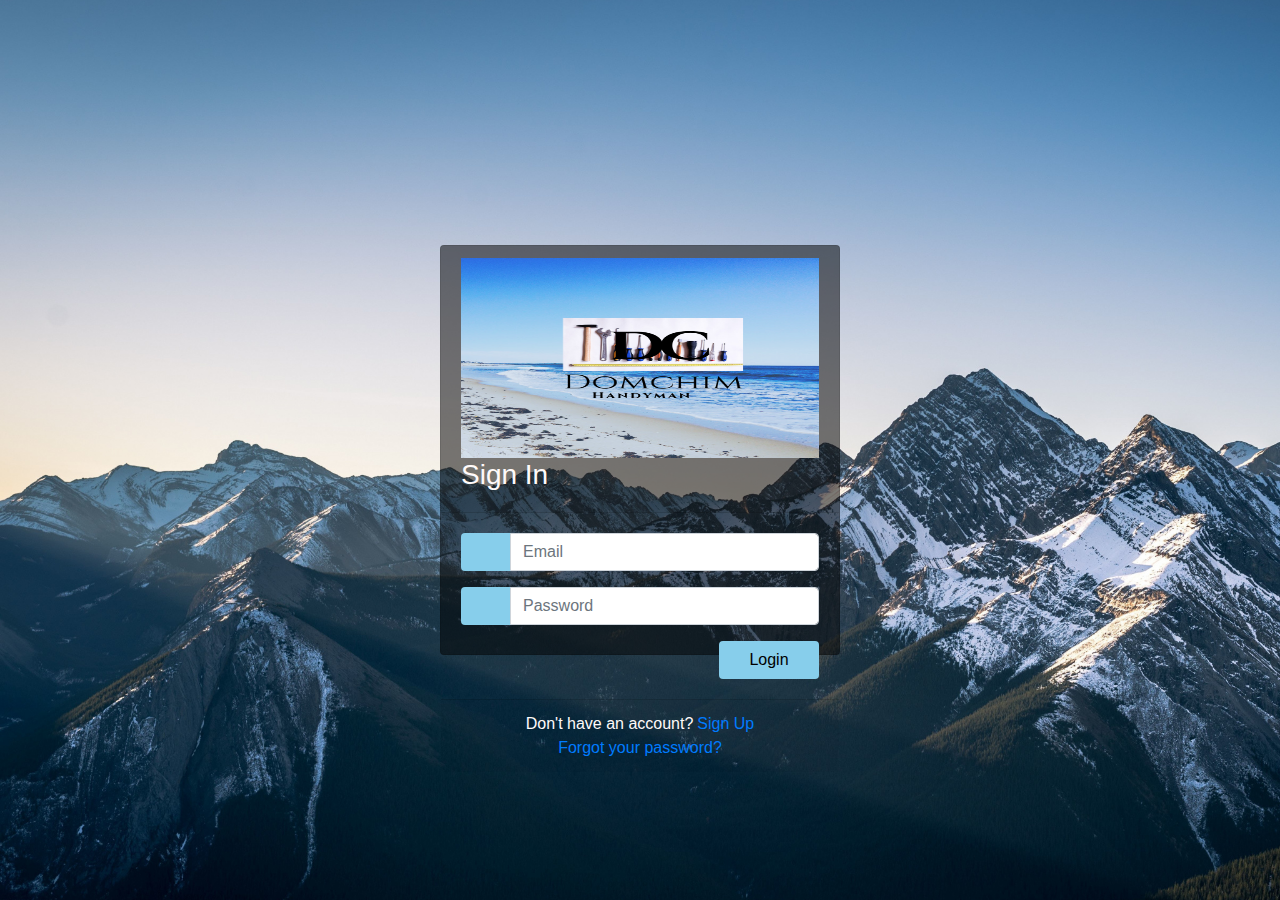
<file: index.html>
<link href="https://maxcdn.bootstrapcdn.com/bootstrap/4.1.1/css/bootstrap.min.css" rel="stylesheet" id="bootstrap-css">
<script src="https://maxcdn.bootstrapcdn.com/bootstrap/4.1.1/js/bootstrap.min.js"></script>
<script src="https://cdnjs.cloudflare.com/ajax/libs/jquery/3.2.1/jquery.min.js"></script>
<!DOCTYPE html>
<html>
<head>
	
	<!-- Using the viewport meta tag to control layout on mobile browsers -->
	<meta name="viewport" content="user-scalable=no,initial scale=1, maximum-scale=1, minimum-scale=1, width=device-width"/>
	
	<title>DomChim Handyman</title>


	<link rel="stylesheet" href="https://stackpath.bootstrapcdn.com/bootstrap/4.1.3/css/bootstrap.min.css" integrity="sha384-MCw98/SFnGE8fJT3GXwEOngsV7Zt27NXFoaoApmYm81iuXoPkFOJwJ8ERdknLPMO" crossorigin="anonymous">
	<link rel="stylesheet" href="https://use.fontawesome.com/releases/v5.3.1/css/all.css" integrity="sha384-mzrmE5qonljUremFsqc01SB46JvROS7bZs3IO2EmfFsd15uHvIt+Y8vEf7N7fWAU" crossorigin="anonymous">
	<link rel="stylesheet" type="text/css" href="css/styles.css">
	<link rel="stylesheet" type="text/css" href="css/bootstrap.min.css">
	
	<script src="js/login_signup_forgetpass_app.js"></script>
	
</head>

<body>


<div class="container">
	<div class="d-flex justify-content-center h-100">
		<div class="card">
			<div class="card-header">

				<!--App Logo -->
				<img src="img\App logo.png" alt="Application logo" width="100%" height="200">

				<!-- Sign in page -->
				<h3>Sign In</h3>
			</div>
			<div class="card-body">
				<!-- Email Input Field -->
					<div class="input-group form-group">
						<div class="input-group-prepend">
							<span class="input-group-text"><i class="fas fa-at"></i></span>
						</div>
						<input type="text" class="form-control" id="email" placeholder="Email">
					</div>

					<!-- Password input Field -->
					<div class="input-group form-group">
						<div class="input-group-prepend">
							<span class="input-group-text"><i class="fas fa-key"></i></span>
						</div>
						<input type="password" class="form-control" id="password" placeholder="Password">
					</div>
					<div class="form-group">
						<input type="submit" id="login" value="Login" class="btn float-right login_btn">
					</div>
			</div>
			
			<div class="card-footer">
				<div class="d-flex justify-content-center links">
					Don't have an account?<a href="register.html">Sign Up</a>
				</div>
				<div class="d-flex justify-content-center">
					<a href="forgotpassword.html">Forgot your password?</a>
				</div>
				
			</div>
		</div>
	</div>
</div>
</body>
</html>
</file>
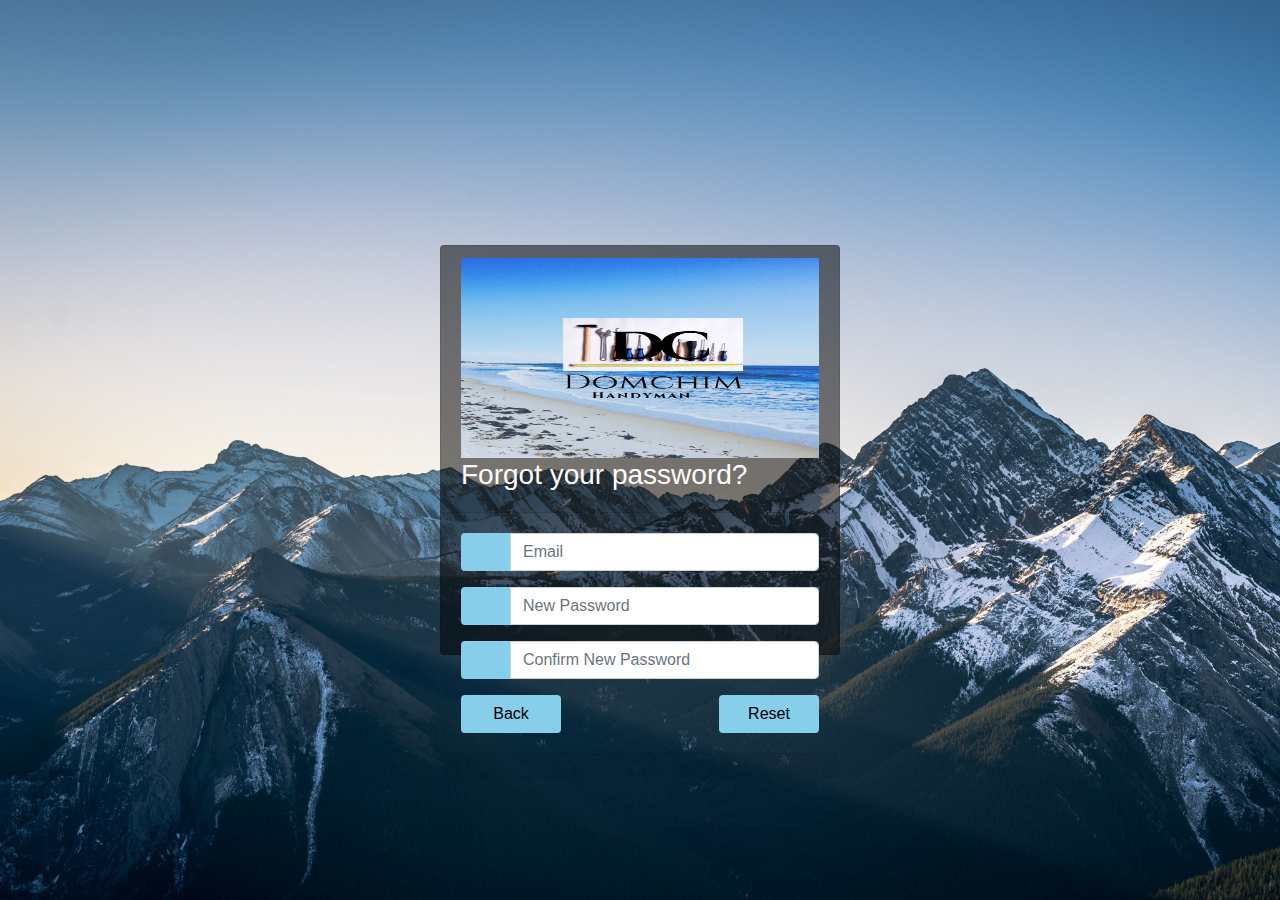
<file: forgotpassword.html>
<link href="https://maxcdn.bootstrapcdn.com/bootstrap/4.1.1/css/bootstrap.min.css" rel="stylesheet" id="bootstrap-css">
<script src="https://maxcdn.bootstrapcdn.com/bootstrap/4.1.1/js/bootstrap.min.js"></script>
<script src="https://cdnjs.cloudflare.com/ajax/libs/jquery/3.2.1/jquery.min.js"></script>


<!DOCTYPE html>
<html>
<head>
	<!-- Using the viewport meta tag to control layout on mobile browsers -->
	<meta name="viewport" content="user-scalable=no,initial scale=1, maximum-scale=1, minimum-scale=1, width=device-width"/>
	<title>DomChim Handyman</title>



	<link rel="stylesheet" href="https://stackpath.bootstrapcdn.com/bootstrap/4.1.3/css/bootstrap.min.css" integrity="sha384-MCw98/SFnGE8fJT3GXwEOngsV7Zt27NXFoaoApmYm81iuXoPkFOJwJ8ERdknLPMO" crossorigin="anonymous">
	<link rel="stylesheet" href="https://use.fontawesome.com/releases/v5.3.1/css/all.css" integrity="sha384-mzrmE5qonljUremFsqc01SB46JvROS7bZs3IO2EmfFsd15uHvIt+Y8vEf7N7fWAU" crossorigin="anonymous">
	<link rel="stylesheet" type="text/css" href="css/styles.css">
	<link rel="stylesheet" type="text/css" href="css/bootstrap.min.css">
	
	<script src="js/login_signup_forgetpass_app.js"></script>
	
</head>

<body>

<div class="container">
	<div class="d-flex justify-content-center h-100">
		<div class="card">
			<div class="card-header">
				<img src="img\App logo.png" alt="Application logo" width="100%" height="200">
				<h3>Forgot your password?</h3>
			</div>
			
		<div class="card-body">
				<!-- Email Input Field -->
				<div class="input-group form-group">
				<div class="input-group-prepend">
				<span class="input-group-text"><i class="fas fa-at"></i></span>
				</div>				
				<input type="text" class="form-control" id="email" placeholder="Email">
				</div>

				<!-- New password Input Field -->
				<div class="input-group form-group">
				<div class="input-group-prepend">
				<span class="input-group-text"><i class="fas fa-key"></i></span>
				</div>					
			    <input type="password" class="form-control" id="new_password" placeholder="New Password">
				</div>			
			
				<!-- Confirm New password Input Field -->
				<div class="input-group form-group">
				<div class="input-group-prepend">
				<span class="input-group-text"><i class="fas fa-key"></i></span>
				</div>		
				<input type="password" class="form-control" id="confirm_password" placeholder="Confirm New Password">
				</div>
						
			<!--Reset button  -->
			<div class="form-group">
			<input type="submit" id="forgetPass_reset" value="Reset" class="btn float-right login_btn">
			</div>
			<!-- Back button -->
			<div class="form-group">
			<a href="index.html"><input type="submit" value="Back" class="btn float-left login_btn"></a>
			</div>

			</div>
			<div class="card-footer">

			</div>
		</div>
	</div>
</div>
</body>
</html>
</file>
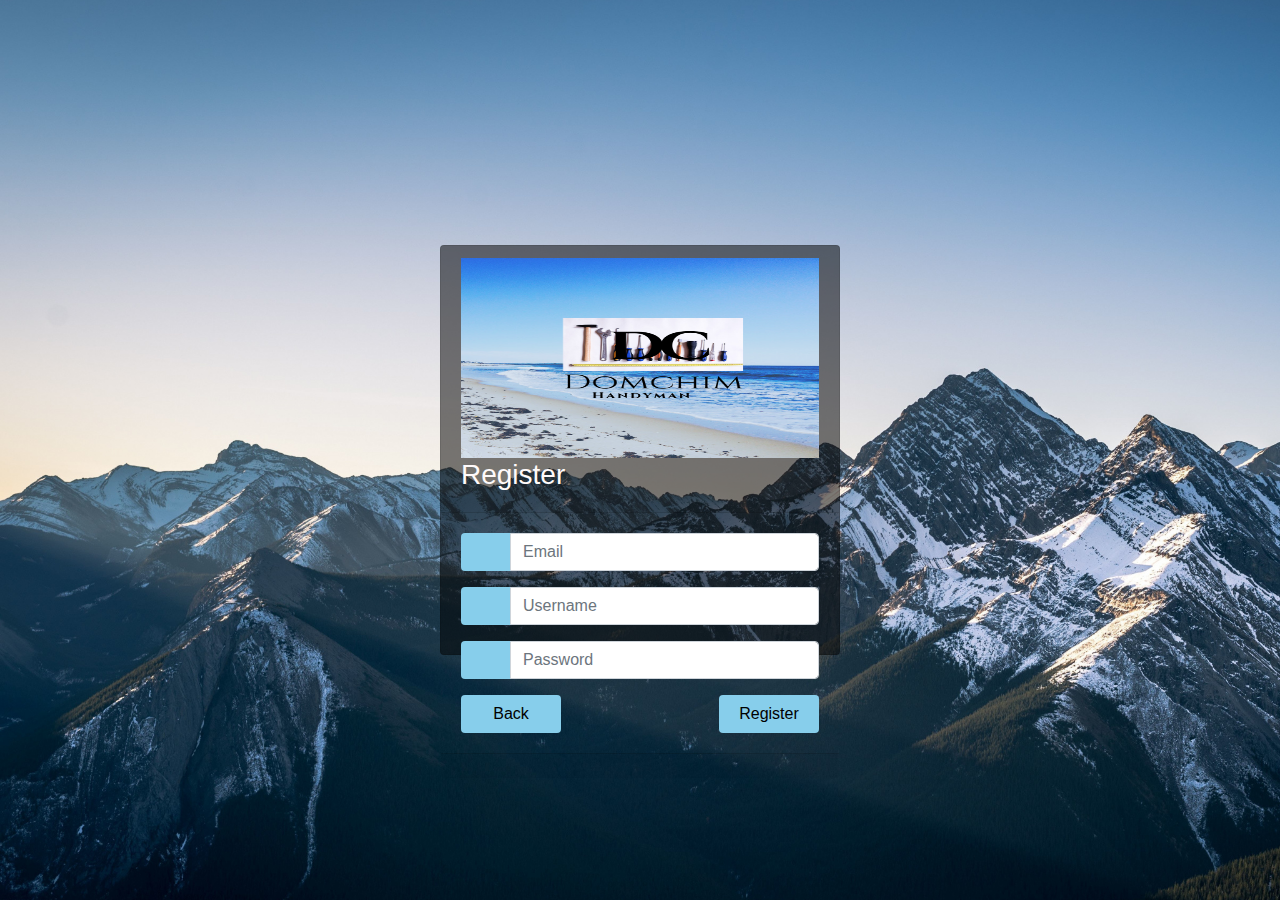
<file: register.html>
<link href="https://maxcdn.bootstrapcdn.com/bootstrap/4.1.1/css/bootstrap.min.css" rel="stylesheet" id="bootstrap-css">
<script src="https://maxcdn.bootstrapcdn.com/bootstrap/4.1.1/js/bootstrap.min.js"></script>
<script src="https://cdnjs.cloudflare.com/ajax/libs/jquery/3.2.1/jquery.min.js"></script>


<!DOCTYPE html>
<html>
<head>
	<!-- Using the viewport meta tag to control layout on mobile browsers -->
	<meta name="viewport" content="user-scalable=no,initial scale=1, maximum-scale=1, minimum-scale=1, width=device-width"/>
	<title>DomChim Handyman</title>

	<link rel="stylesheet" href="https://stackpath.bootstrapcdn.com/bootstrap/4.1.3/css/bootstrap.min.css" integrity="sha384-MCw98/SFnGE8fJT3GXwEOngsV7Zt27NXFoaoApmYm81iuXoPkFOJwJ8ERdknLPMO" crossorigin="anonymous">
	<link rel="stylesheet" href="https://use.fontawesome.com/releases/v5.3.1/css/all.css" integrity="sha384-mzrmE5qonljUremFsqc01SB46JvROS7bZs3IO2EmfFsd15uHvIt+Y8vEf7N7fWAU" crossorigin="anonymous">
	<link rel="stylesheet" type="text/css" href="css/styles.css">
	<link rel="stylesheet" type="text/css" href="css/bootstrap.min.css">
	
	<script src="js/login_signup_forgetpass_app.js"></script>
	
</head>

<body>

<div class="container">
	<div class="d-flex justify-content-center h-100">
		<div class="card">
			<div class="card-header">
				<img src="img\App logo.png" alt="Application logo" width="100%" height="200">
				<h3>Register</h3>
				
			</div>
			<div class="card-body">
				<form>
						<!-- Email input field -->
					    <div class="input-group form-group">
						<div class="input-group-prepend">
						<span class="input-group-text"><i class="fas fa-at"></i></span>
						</div>
						<input type="text" class="form-control" id="email" placeholder="Email" required>
						</div>

						<!--Username input field  -->
					    <div class="input-group form-group">
						<div class="input-group-prepend">
						<span class="input-group-text"><i class="fas fa-user"></i></span>
						</div>
						<input type="text" class="form-control" id="username" placeholder="Username" required>
						</div>

						<!-- Password input field -->
						<div class="input-group form-group">
						<div class="input-group-prepend">
						<span class="input-group-text"><i class="fas fa-key"></i></span>
						</div>
						<input type="password" class="form-control" id="password" placeholder="Password" required>
						</div>
						
						<!-- Register button -->
						<div class="form-group">
						<input type="submit" value="Register" id="reg_click" class="btn float-right login_btn">
						</div>
				</form>

			<!--Back button -->
			<div class="form-group">
			<a href="index.html"><input type="submit" value="Back" class="btn float-left login_btn"></a>
			</div>

			</div>
			<div class="card-footer">

			</div>
		</div>
	</div>
</div>
</body>
</html>
</file>
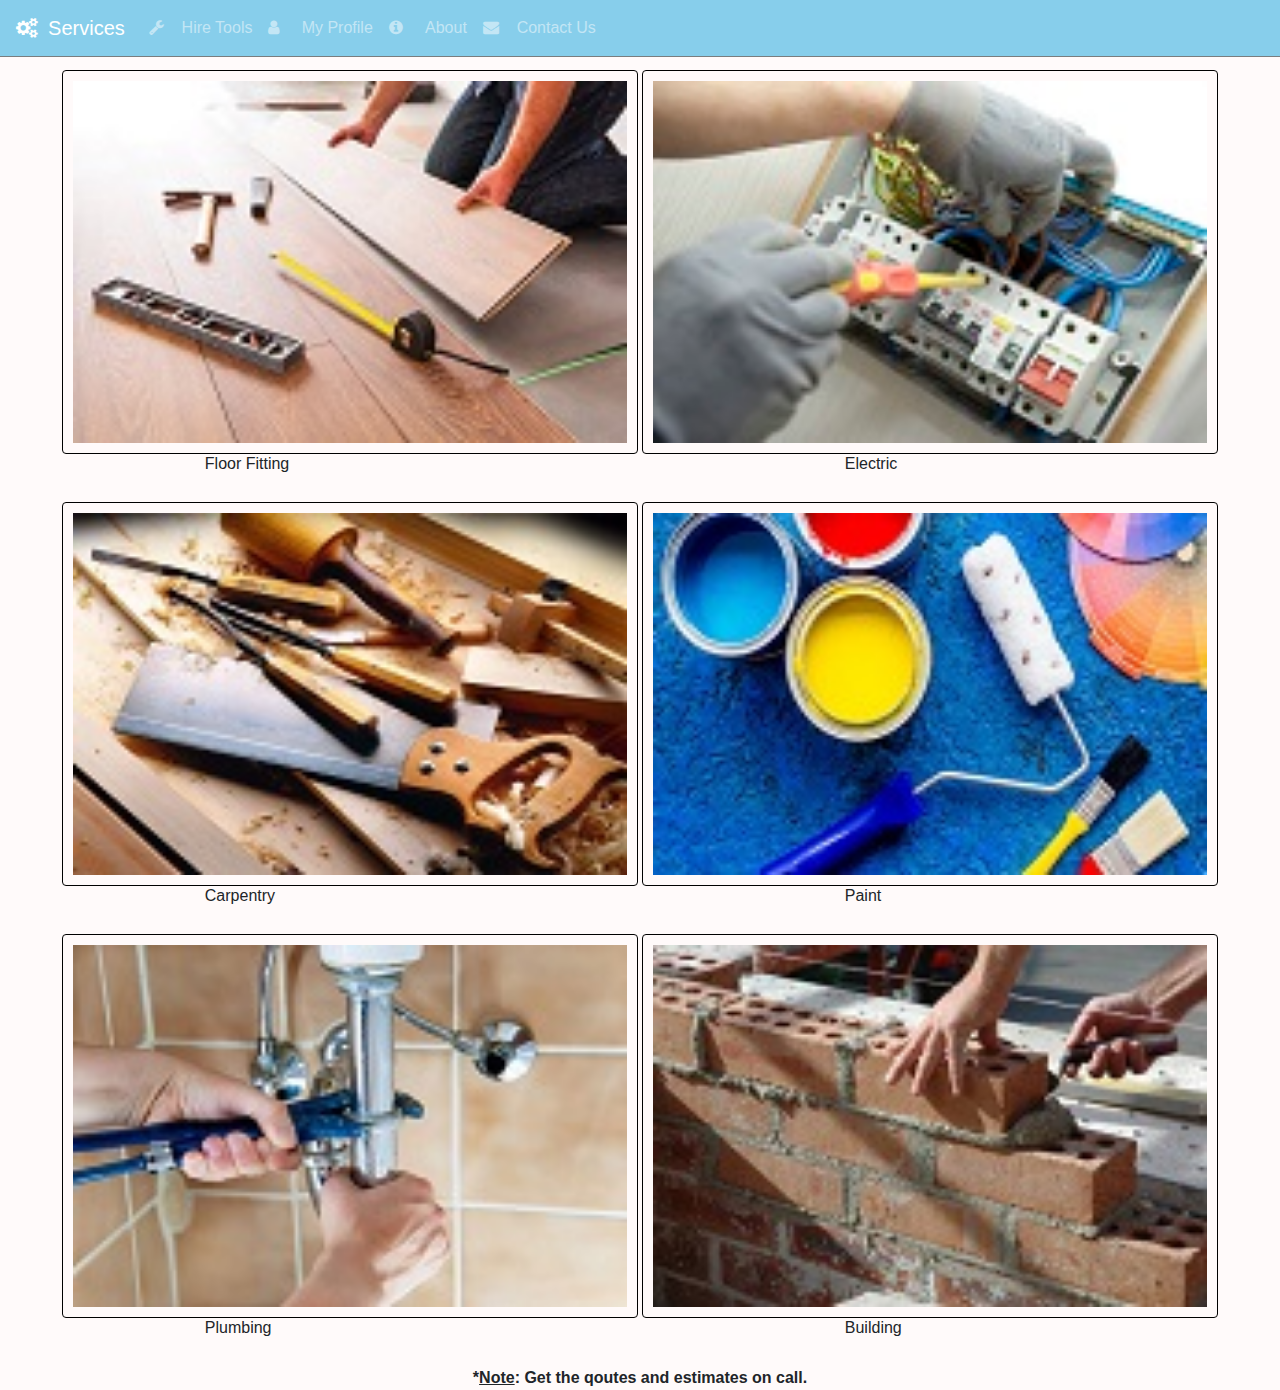
<file: Services.html>
<!DOCTYPE html>

<html>

<head>
    <meta charset="utf-8" />
	<!-- Using the viewport meta tag to control layout on mobile browsers -->
    <meta name="viewport" content="user-scalable=no, initial-scale=1, maximum-scale=1, minimum-scale=1, width=device-width" />

    <link rel="stylesheet" type="text/css" href="css/bootstrap.min.css"/>
	<link rel="stylesheet" type="text/css" href="css/index.css"/>

	  <script type="text/javascript" src="js/jquery-3.1.1.min.js"></script>
	  <script type="text/javascript" src="js/bootstrap.min.js"></script>
	  <script type="text/javascript" src="js/index.js"></script>
	  <script type="text/javascript" src="js/services_app.js"></script>
	  
	  
	<style>
		.wrapper {
			text-align: center;
		}
		
		img {
			margin-left: auto;
			margin-right: auto;
			width: 45%;
		}
		
		.alignLeft{
			position:absolute;
			left: 16%;
		}
		
		.alignRight{
			position:absolute;
			left: 66%;
		}
		</style>	

    <title>DomChim Handyman</title>
	<link rel="stylesheet" href="https://cdnjs.cloudflare.com/ajax/libs/font-awesome/4.7.0/css/font-awesome.min.css">
</head>


<body>
	  
	<!-- Navigation bar -->
      <nav id="navigation" class="navbar navbar-expand-md navbar-dark bg-dark">
		<a class="navbar-brand" href="#"><i class="fa fa-gears"></i>&nbsp;&nbsp;Services</a>
		
        <button class="navbar-toggler" type="button" data-toggle="collapse" data-target="#navbarCollapse" aria-controls="navbarCollapse" aria-expanded="false" aria-label="Toggle navigation">
          <span class="navbar-toggler-icon"></span>
        </button>		
        <div class="collapse navbar-collapse" id="navbarCollapse">
          <ul class="navbar-nav mr-auto">
		  <li class="nav-item"><a class="nav-link" href="Tools.html"><i class="fa fa-wrench"></i>&nbsp;&nbsp;&nbsp;&nbsp;Hire Tools</a></li>	
          <li class="nav-item"><a class="nav-link" href="My Profile.html"><i class="fa fa-user"></i>&nbsp;&nbsp;&nbsp;&nbsp;&nbsp;My Profile</span></a></li>
          <li class="nav-item"><a class="nav-link" href="About.html"><i class="fa fa-info-circle"></i>&nbsp;&nbsp;&nbsp;&nbsp;&nbsp;About</a></li>
          <li class="nav-item"><a class="nav-link" href="Contact.html"><i class="fa fa-envelope"></i>&nbsp;&nbsp;&nbsp;&nbsp;Contact Us</a></li>
          </ul>          
        </div>		
      </nav>
	  
	  
      <div class="wrapper">
		
		<div class="wrap_image">
        <img src="img\floorfitting.jpg" alt="Floor Fitting" onclick="selectService(event);">
		<img src="img\electric.jpeg" alt="Electric" onclick="selectService(event);">
        <h6 class="alignLeft">Floor Fitting</h6>		     
        <h6 class="alignRight">Electric</h6>
		</div></br></br>

		<div class="wrap_image">
        <img src="img\carpentry.jpg" alt="Carpentry" onclick="selectService(event);">
		<img src="img\paint.jpg" alt="Paint" onclick="selectService(event);">
        <h6 class="alignLeft">Carpentry</h6>        
        <h6 class="alignRight">Paint</h6>
		</div></br></br>
		
		<div class="wrap_image">		
        <img src="img\plumbing.jpg" alt="Plumbing" onclick="selectService(event);">
		<img src="img\building.jpg" alt="Building" onclick="selectService(event);">
        <h6 class="alignLeft">Plumbing</h6>   
        <h6 class="alignRight">Building</h6>
		</div></br></br>

		<div style="text-align:center">
		<b>*<u>Note</u>: Get the qoutes and estimates on call.</b>
		</div>  

     </div> 
</body>
</html>
</file>
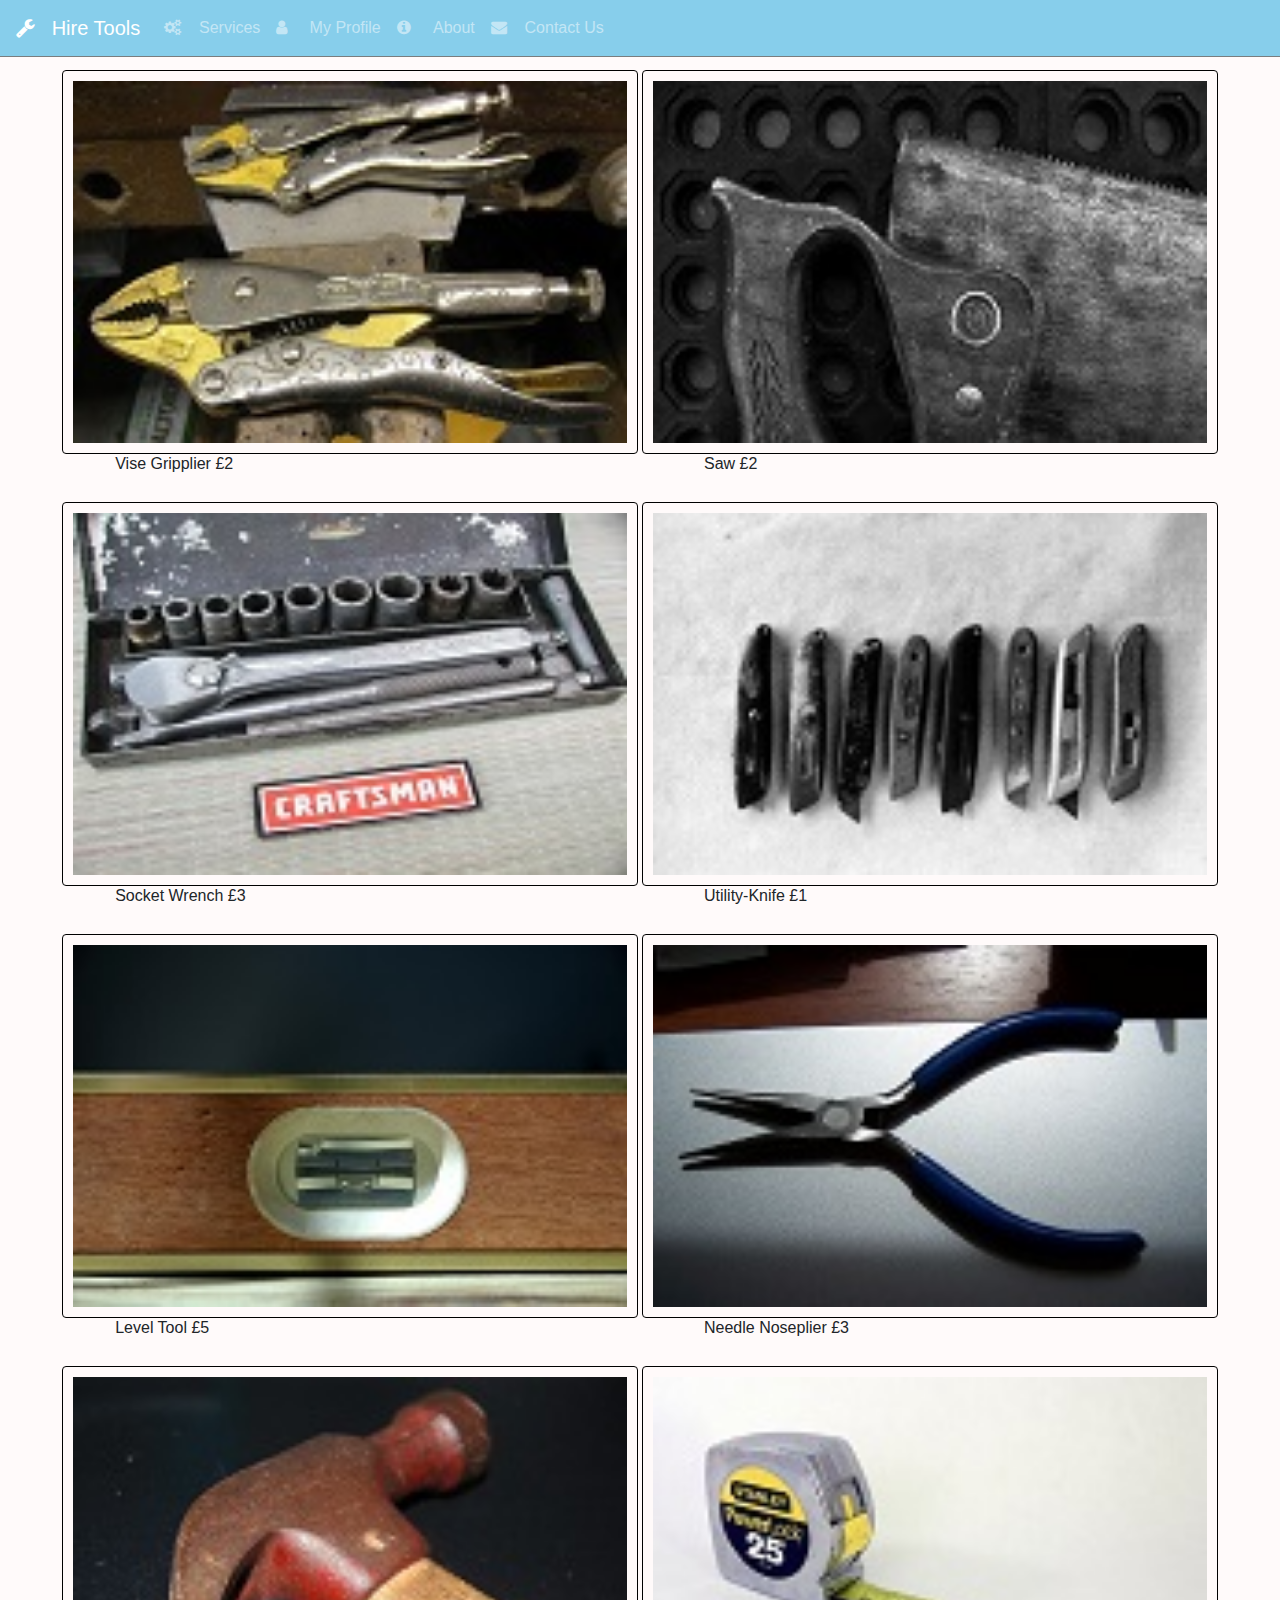
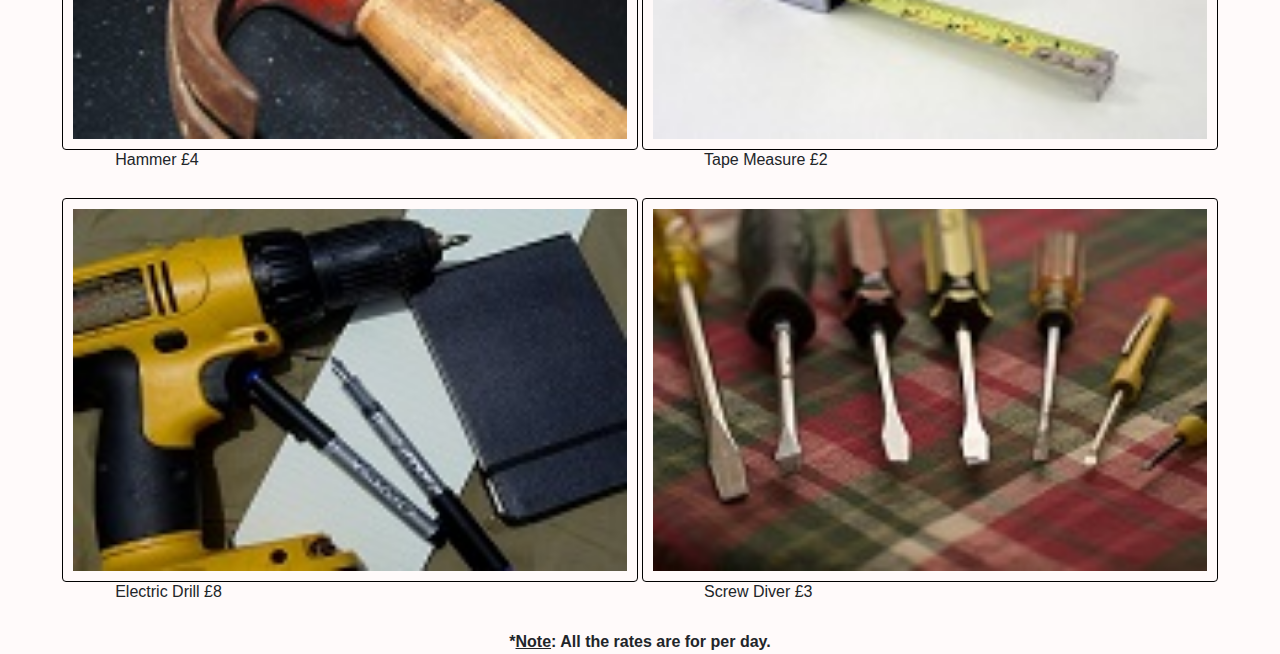
<file: Tools.html>
<!DOCTYPE html>

<html>

<head>
    <meta charset="utf-8" />
   <!-- Using the viewport meta tag to control layout on mobile browsers -->
    <meta name="viewport" content="user-scalable=no, initial-scale=1, maximum-scale=1, minimum-scale=1, width=device-width" />

    <link rel="stylesheet" type="text/css" href="css/bootstrap.min.css"/>
	<link rel="stylesheet" type="text/css" href="css/index.css"/>

	<script type="text/javascript" src="js/jquery-3.1.1.min.js"></script>
	<script type="text/javascript" src="js/bootstrap.min.js"></script>
	<script type="text/javascript" src="js/index.js"></script>
	<script type="text/javascript" src="js/hired_tool_app.js"></script>
  
	<style>
		.wrapper {
			text-align: center;
		}
		
		img {
			margin-left: auto;
			margin-right: auto;
			width: 45%;
		}
		
		.alignLeft{
			position:absolute;
			left: 9%;
		}
		
		.alignRight{
			position:absolute;
			left: 55%;
		}
	</style>

    <title>DomChim Handyman</title>
	
	<link rel="stylesheet" href="https://cdnjs.cloudflare.com/ajax/libs/font-awesome/4.7.0/css/font-awesome.min.css">
</head>
<body>
	  
	<!-- Navigation bar -->
      <nav id="navigation" class="navbar navbar-expand-md navbar-dark bg-dark">
        <a class="navbar-brand" href="#"><i class="fa fa-wrench"></i>&nbsp;&nbsp;&nbsp;Hire Tools</a>
        <button class="navbar-toggler" type="button" data-toggle="collapse" data-target="#navbarCollapse" aria-controls="navbarCollapse" aria-expanded="false" aria-label="Toggle navigation">
          <span class="navbar-toggler-icon"></span>
        </button>
        <div class="collapse navbar-collapse" id="navbarCollapse">
          <ul class="navbar-nav mr-auto">
          <li class="nav-item"><a class="nav-link" href="Services.html"><i class="fa fa-gears"></i>&nbsp;&nbsp;&nbsp;&nbsp;Services</a></li>
		  <li class="nav-item"><a class="nav-link" href="My Profile.html"><i class="fa fa-user"></i>&nbsp;&nbsp;&nbsp;&nbsp;&nbsp;My Profile</a></li>
          <li class="nav-item"><a class="nav-link" href="About.html"><i class="fa fa-info-circle"></i>&nbsp;&nbsp;&nbsp;&nbsp;&nbsp;About</a></li>
          <li class="nav-item"><a class="nav-link" href="Contact.html"><i class="fa fa-envelope"></i>&nbsp;&nbsp;&nbsp;&nbsp;Contact Us</a></li>
          </ul>         
        </div>
      </nav>

	<div class="wrapper">
		
		<div class="wrap_image">
			<img src="img\visegripplier.jpg" alt="Vise Gripplier" onclick="hireTool(event);">
			<img src="img\saw.jpg" alt="Saw" onclick="hireTool(event);">
			<h6 class="alignLeft">Vise Gripplier £2</h6>
			<h6 class="alignRight">Saw £2</h6>
		</div></br></br>
		   
		   
		<div class="wrap_image">
			<img src="img\socketwrench.jpg" alt="Socket Wrench" onclick="hireTool(event);">
			<img src="img\utility-knife.jpg" alt="Utility-Knife" onclick="hireTool(event);">
			<h6 class="alignLeft">Socket Wrench £3</h6>
			<h6 class="alignRight">Utility-Knife £1</h6>
		</div></br></br>


		<div class="wrap_image">
			<img src="img\level.jpg" alt="Level Tool" onclick="hireTool(event);">
			<img src="img\needlenoseplier.jpg" alt="Needle Noseplier" onclick="hireTool(event);">
			<h6 class="alignLeft">Level Tool £5</h6>
			<h6 class="alignRight">Needle Noseplier £3</h6>
		</div></br></br>


		<div class="wrap_image">
			<img src="img\hammer1.jpg" alt="Hammer" onclick="hireTool(event);">
			<img src="img\tapemeasure.jpg" alt="Tape Measure" onclick="hireTool(event);">
			<h6 class="alignLeft">Hammer £4</h6>
			<h6 class="alignRight">Tape Measure £2</h6>
		</div></br></br>
			
			
		<div class="wrap_image">
			<img src="img\electric-drill.jpg" alt="Electric Drill" onclick="hireTool(event);">
			<img src="img\flatheadscrewdriver.jpg" alt="Screw Diver" onclick="hireTool(event);">
			<h6 class="alignLeft">Electric Drill £8</h6>
			<h6 class="alignRight">Screw Diver £3</h6>
		</div></br></br>

        <div style="text-align:center">
		<b>*<u>Note</u>: All the rates are for per day.</b>
		</div>       
	</div>
</body>
</html>
</file>
<file: css/styles.css>
@import url('https://fonts.googleapis.com/css?family=Numans');

html,body{
background-image: url("../img/background.login.jpg");
background-size: cover;
background-repeat: no-repeat;
height: 100%;
height: auto;
overflow: hidden;
font-family: 'Numans', sans-serif;
}
@media (max-width: 800px) {
  .row {
    flex-direction: column-reverse;
  }
  .col-25 {
    margin-bottom: 20px;
  }
}

.container{
height: 100%;
align-content: center;
}

.card{
height: 410px;
margin-top: auto;
margin-bottom: auto;
width: 400px;
background-color: rgba(0,0,0,0.5) !important;
}

.social_icon span{
font-size: 60px;
margin-left: 10px;
color: #87CEEB;
}

.social_icon span:hover{
color: #FFFAFA;
cursor: pointer;
}

.card-header h3{
color: #FFFAFA;
}

.social_icon{
position: absolute;
right: 20px;
top: -45px;
}

.input-group-prepend span{
width: 50px;
background-color: #87CEEB;
color: black;
border:0 !important;
}

input:focus{
outline: 0 0 0 0  !important;
box-shadow: 0 0 0 0 !important;

}

.remember{
color: #FFFAFA;
}

.remember input
{
width: 20px;
height: 20px;
margin-left: 15px;
margin-right: 5px;
}

.login_btn{
color: black;
background-color: #87CEEB;
width: 100px;
}

.login_btn:hover{
color: black;
background-color: #FFFAFA;
}

.links{
color: #FFFAFA;
}

.links a{
margin-left: 4px;
}
</file>
<file: css/index.css>
html,body{
  background-color: #FFFAFA;
}

#navigation{
  width: 100%;
  position: fixed;
  z-index: 999;
  border-bottom: 1px solid #797D7F;
}

.wrapper{
  background-color: inherit;
  margin-bottom: 10px;
  width: 100%;
  position: relative;
  top: 70px;
}


.pull-left {
  float: left !important;
}
.pull-right {
  float: right !important;
}

 img {
     border: 1px solid black; /* Gray border */
     border-radius: 4px;  /* Rounded border */
     padding: 10px; /* Some padding */
     width: 200px; /* Set a small width */
 }

 /* Add a hover effect (blue shadow) */
 img:hover {
     box-shadow: 0 0 2px 1px rgba(0, 140, 186, 0.5);
 }
 
 * {
     box-sizing: border-box;
 }

 .row {
     display: flex;
 }

 /* Create three equal columns that sits next to each other */
 .column {
     flex: 33.33%;
     padding: 5px;
 }
</file>
